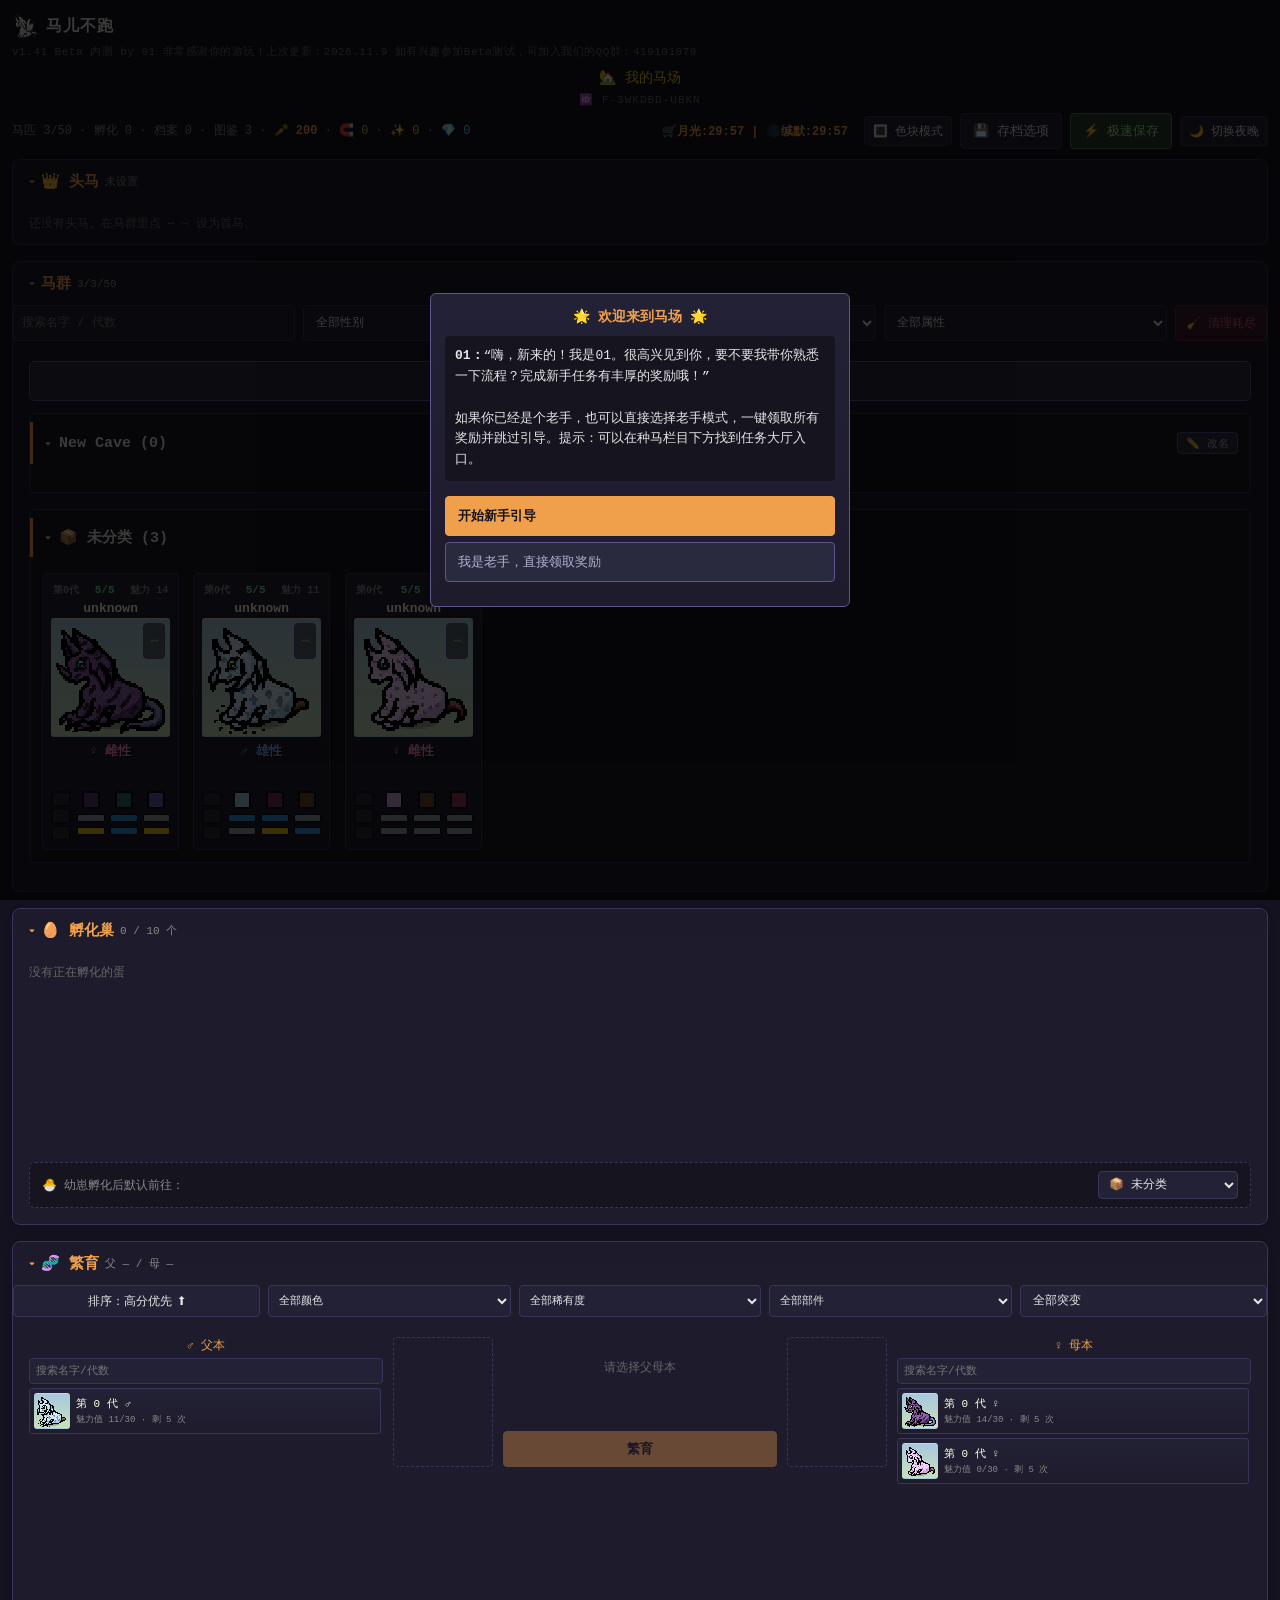
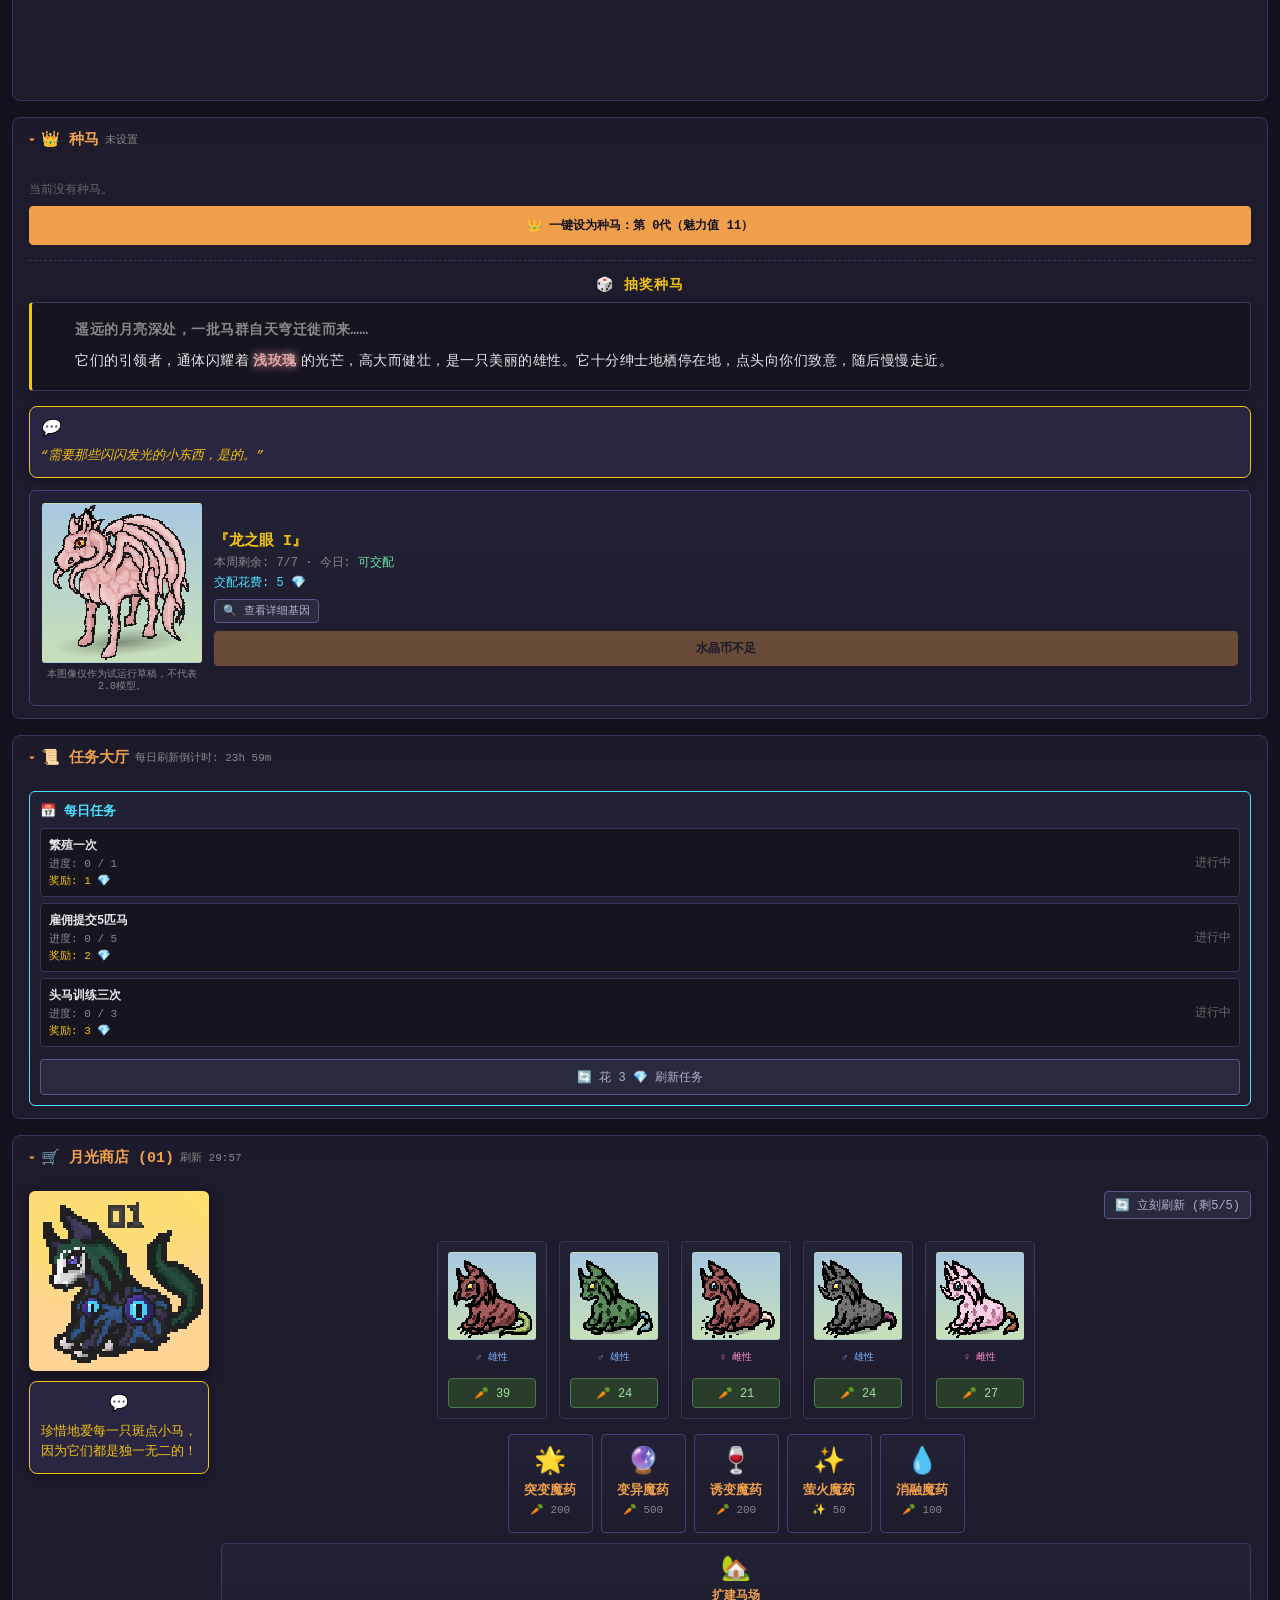
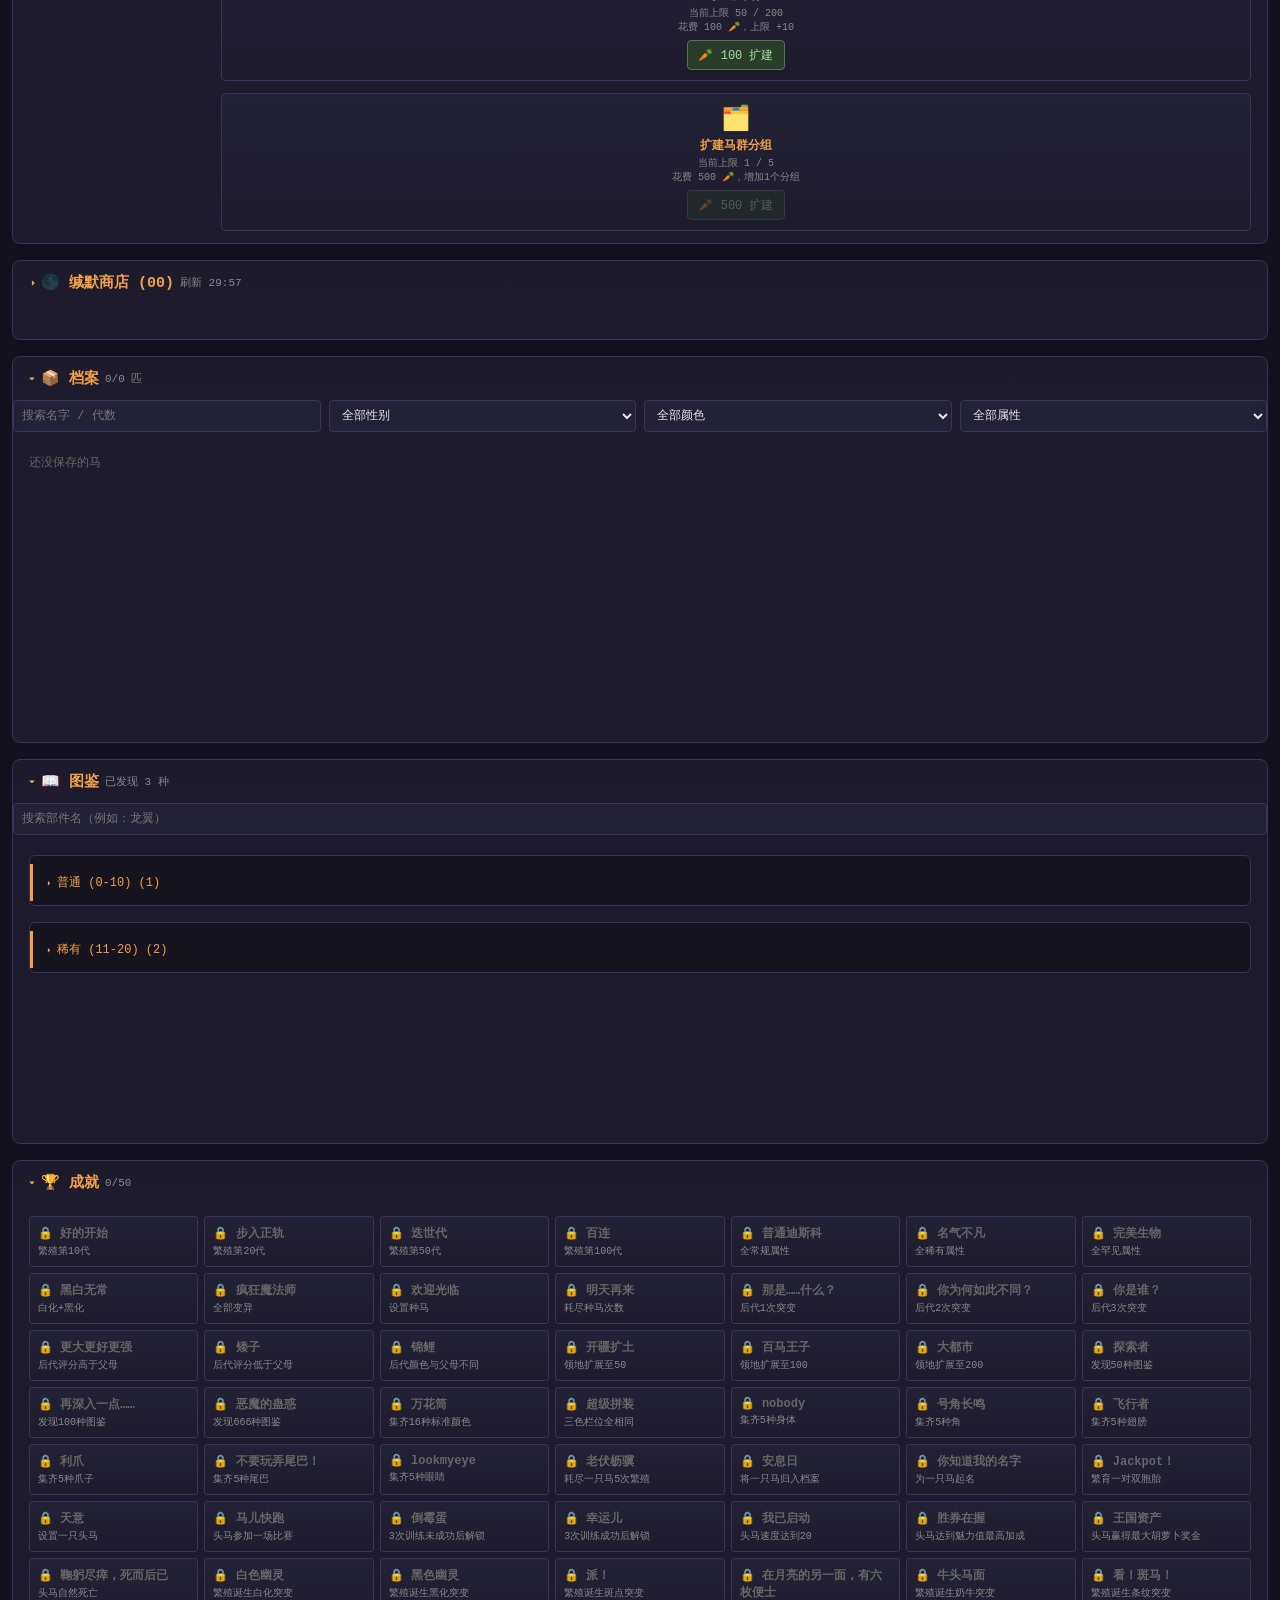
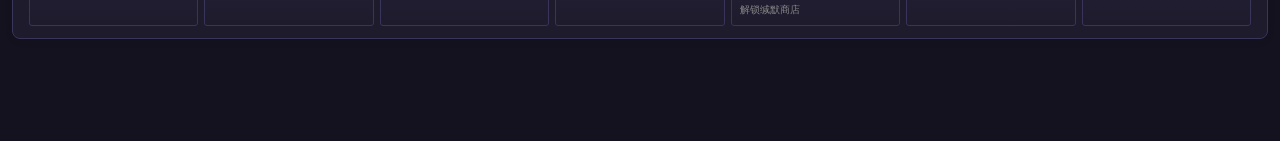
<file: index.html>
<!DOCTYPE html>
<html lang="zh-CN">
<script>
  (function () {
    var t = localStorage.getItem('wd_theme_mode') || 'dark';
    document.documentElement.dataset.theme = t;
    if (t === 'light') document.documentElement.classList.add('light-mode-html');
  })();
</script>
<style>
  html[data-theme="light"],
  html[data-theme="light"] body { background-color: #a38f73 !important; }
  html[data-theme="dark"],
  html[data-theme="dark"] body { background-color: #14121f !important; }
</style>
<head>
<meta charset="UTF-8">
<meta name="viewport" content="width=device-width,initial-scale=1,maximum-scale=1,user-scalable=no,viewport-fit=cover">
<meta name="apple-mobile-web-app-capable" content="yes">
<meta name="theme-color" content="#14121f">
<title>马儿不跑</title>
<link rel="icon" type="image/png" href="images/horse.png">
<link rel="stylesheet" href="style.css">
</head>
<body>

<div id="err"></div>

<h1><img src="images/horse.png" class="logo-icon" alt="" width="28" height="28">马儿不跑</h1>

<div class="meta">v1.41 Beta 内测 by 01 非常感谢你的游玩！上次更新：2026.11.9 如有兴趣参加Beta测试，可加入我们的QQ群：419101070</div>
<div id="farmNameBox" style="text-align: center; font-size: 14px; color: var(--farm-name-fg); margin-top: 5px; margin-bottom: 5px; cursor: pointer; max-width: 80%; margin-left: auto; margin-right: auto; overflow: hidden; white-space: nowrap; text-overflow: ellipsis;" onclick="editFarmName()" title="点击修改马场名字">🏡 我的马场</div>
<div id="farmIdBox" style="text-align: center; font-size: 11px; color: var(--page-muted); margin-top: 2px; margin-bottom: 5px; letter-spacing: 1px;"></div>
<div class="tb">
  <span id="stat"></span>
  <span id="globalClock" style="font-size:12px; color:var(--clock-fg); font-weight:bold; margin-right:8px;"></span>
  <button id="toggleModeBtn" onclick="toggleDisplayMode()" style="font-size:12px; padding:4px 8px; min-height:30px;">🔳 色块模式</button>
 <button id="svBtn">💾 存档选项</button>
 <button id="quickSvBtn" style="background:#2a3d2a; border-color:#4a7a4a; color:#a0e0a0;">⚡ 极速保存</button>
<button id="themeBtn" onclick="toggleTheme()" style="font-size:12px; padding:4px 8px; min-height:30px;">🌙 切换夜晚</button>
</div>

<details open>
  <summary>👑 头马 <span id="headSub" class="sb"></span></summary>
  <div id="headBox"></div>
</details>

<details open>
  <summary>马群 <span id="cCount" class="sb"></span></summary>
 <div class="filter">
  <input id="sName" placeholder="搜索名字 / 代数">
  <select id="sSex">
    <option value="">全部性别</option>
    <option value="m">♂ 雄性</option>
    <option value="f">♀ 雌性</option>
    <option value="h">⚥ 雌雄同体</option>
    <option value="exhausted">🚫 次数用尽</option>
  </select>
  <select id="sColor">
    <option value="">全部颜色</option>
  </select>
  <select id="sMut">
    <option value="">全部属性</option>
    <option value="any">带有突变</option>
    <option value="albino">白化</option>
    <option value="melanor">黑化</option>
    <option value="cow">奶牛</option>
  <option value="zebra">条纹</option>
    <option value="pie">斑点</option>
    <option value="firefly">萤火虫</option>
    <option value="sterile">不育</option>
    <option value="doubleWomb">双子宫</option>
  </select>
  <button class="danger" onclick="cleanExhaustedHorses()" style="padding: 6px 10px; font-size: 12px; white-space: nowrap; margin-left: auto;">🧹 清理耗尽</button>
</div>
  <div id="list"></div>
</details>

<details open>
  <summary>🥚 孵化巢 <span id="hatchCount" class="sb"></span></summary>
  <div id="hatch" class="gd"></div>
  <div id="hatchSettings" style="margin-top: 10px; padding: 0 16px 16px 16px;"></div>
</details>

<details open>
  <summary>🧬 繁育 <span id="breedInfo" class="sb"></span></summary>
  <div class="breed-toolbar">
    <button id="breedSortBtn">排序：默认</button>
    <select id="breedFilterCol" class="breed-search" style="flex:1; min-height:32px; margin-bottom:0;">
      <option value="">全部颜色</option>
    </select>
    <select id="breedFilterRarity" class="breed-search" style="flex:1; min-height:32px; margin-bottom:0;">
      <option value="">全部稀有度</option>
    </select>
  </div>
  <div class="breed-wrap">
    <!-- PC 左侧父本列表 -->
    <div class="breed-col pc-only">
      <div class="breed-head">♂ 父本</div>
      <input id="breedMSearch" placeholder="搜索名字/代数" class="breed-search">
      <div id="breedM" class="breed-list"></div>
    </div>

    <!-- 手机端顶部：双大头像 -->
    <div class="mobile-only" style="width:100%; justify-content:space-around; margin-bottom:10px;">
      <div id="breedMAvatarMobile"></div>
      <div id="breedFAvatarMobile"></div>
    </div>

    <!-- PC 左侧父本大头像 -->
    <div class="breed-avatar-col pc-only" id="breedMAvatar"></div>
    
    <!-- 中间结果与操作区 -->
    <div class="breed-center-col">
      <div class="mobile-only" style="width:100%; flex-direction:column; gap:8px; margin-bottom:10px;">
         <select id="breedMSelect" class="breed-search" style="margin-bottom:0;"></select>
         <select id="breedFSelect" class="breed-search" style="margin-bottom:0;"></select>
      </div>
      <div id="breedMidInfo" class="sb" style="text-align:center; margin-bottom:10px;"></div>
      <button id="breedGoBtn" class="primary" disabled>繁育</button>
    </div>

    <!-- PC 右侧母本大头像 -->
    <div class="breed-avatar-col pc-only" id="breedFAvatar"></div>

    <!-- PC 右侧母本列表 -->
    <div class="breed-col pc-only">
      <div class="breed-head">♀ 母本</div>
      <input id="breedFSearch" placeholder="搜索名字/代数" class="breed-search">
      <div id="breedF" class="breed-list"></div>
    </div>
  </div>
</details>

<details open>
  <summary>👑 种马 <span id="studSub" class="sb"></span></summary>
  <div id="studBox"></div>
</details>

<details open id="task-hall-details">
  <summary>📜 任务大厅 <span id="taskHallSub" class="sb"></span></summary>
  <div id="taskHallBox"></div>
</details>

<details open id="store01-details">
  <summary>🛒 月光商店 (01) <span id="storeTimer" class="sb"></span></summary>
  <div class="store-layout">
    <div class="shopkeeper" id="shop01">
     <img src="images/01.png" alt="01" class="k01-img" width="180" height="180" style="aspect-ratio: 1/1; object-fit: contain;">
      <div class="k01-dialogue" id="k01Text">...</div>
    </div>
    <div class="store-main">
      <div id="storeGrid" class="gd3"></div>
      <div id="potionGrid" class="gd2"></div>
      <div id="capBox" style="margin-top:10px"></div>
    </div>
  </div>
</details>

<details id="store00-details" style="margin-top:10px;">
  <summary>🌑 缄默商店 (00) <span id="store00Timer" class="sb"></span> <span id="store00Sub" class="sb"></span></summary>
  <div class="store-layout">
    <div class="shopkeeper" id="shop00">
     <img src="images/00.png" alt="00" class="k01-img" width="180" height="180" style="aspect-ratio: 1/1; object-fit: contain; transform: scaleX(-1);">
      <div class="k01-dialogue" id="k00Text" style="border-color:var(--dialogue-bd);color:var(--dialogue-fg);">...</div>
    </div>
    <div class="store-main">
      <div id="store00Grid" class="gd3"></div>
      <div id="potion00Grid" class="gd2"></div>
      <div id="cap00Box" style="margin-top:10px"></div>
    </div>
  </div>
</details>

<details open>
  <summary>📦 档案 <span id="arcCount" class="sb"></span></summary>
 <div class="filter" style="margin-bottom:10px;">
<input id="arcName" placeholder="搜索名字 / 代数" oninput="clearTimeout(window._arcTimer); window._arcTimer = setTimeout(mkArc, 300)">
<select id="arcSex" onchange="setTimeout(mkArc, 60)">
    <option value="">全部性别</option>
    <option value="m">♂ 雄性</option>
    <option value="f">♀ 雌性</option>
    <option value="h">⚥ 雌雄同体</option>
  </select>
  <select id="arcColor" onchange="setTimeout(mkArc, 60)">
    <option value="">全部颜色</option>
  </select>
  <select id="arcMut" onchange="setTimeout(mkArc, 60)">
    <option value="">全部属性</option>
    <option value="any">带有突变</option>
    <option value="albino">白化</option>
    <option value="melanor">黑化</option>
    <option value="cow">奶牛</option>
  <option value="zebra">条纹</option>
    <option value="pie">斑点</option>
    <option value="firefly">萤火虫</option>
    <option value="sterile">不育</option>
    <option value="doubleWomb">双子宫</option>
  </select>
</div>
  <div id="arc"></div>
</details>

<details open>
  <summary>📖 图鉴 <span id="dexCount" class="sb"></span></summary>
  <input id="dexSearch" class="dex-search" placeholder="搜索部件名（例如：龙翼）">
  <div id="dex"></div>
</details>

<details open>
  <summary>🏆 成就 <span id="achCount" class="sb"></span></summary>
  <div id="ach"></div>
</details>

<div id="modal" class="md" style="display:none">
  <div id="modalC" class="mdc"></div>
</div>

<script src="script.js"></script>
</body>
</html>
</file>
<file: style.css>
/* ==========================================
   🐎 马儿不跑 v1.20 — 主题架构 CSS
   结构：
     1. Reset / Base
     2. 主题变量（dark / light）
     3. 组件样式（只认变量）
     4. 布局锁定 + 响应式
   ========================================== */

/* ---------- 1. Reset / Base ---------- */
* {
  box-sizing: border-box;
  -webkit-tap-highlight-color: transparent;
}
html, body {
  touch-action: manipulation;
}
html {
  overflow-y: scroll !important;
}
body {
  margin: 0;
  padding: 12px 12px 90px;
  font-family: ui-monospace, Menlo, Consolas, monospace;
  font-size: 14px;
  -webkit-text-size-adjust: 100%;
}

/* ---------- 2. 主题变量 ---------- */

/* 🌙 暗夜 */
html[data-theme="dark"] {
  --page-bg: #14121f;
  --page-bg-image:
    radial-gradient(1.5px 1.5px at 20px 30px, #ffffff, transparent),
    radial-gradient(1px 1px at 50px 70px, #ffffff, transparent),
    radial-gradient(2px 2px at 90px 40px, rgba(255,255,255,0.8), transparent),
    radial-gradient(1px 1px at 150px 120px, #ffffff, transparent),
    radial-gradient(2px 2px at 200px 60px, #ffffff, transparent),
    radial-gradient(1.5px 1.5px at 250px 180px, rgba(255,255,255,0.5), transparent);
  --page-bg-size: 300px 300px;
  --page-fg: #e6e6e6;
  --page-dim: #888;
  --page-muted: #666;

  --accent: #f0a04b;
  --accent-fg: #14121f;
  --gold: #f1c40f;
  --carrot: #f0a04b;
  --name: #ffd;

  --card-bg: linear-gradient(180deg, #232135 0%, #1d1b2c 100%);
  --card-bd: #38345a;
  --card-hover-bd: #5b5590;
  --card-sel-bd: #f0a04b;

  --avatar-bg: #1d1b2c;
  --avatar-bd: #38345a;

  --btn-bg: #232135;
  --btn-bd: #38345a;
  --btn-fg: #e6e6e6;
  --btn-active: #2e2b47;

  --primary-bg: #f0a04b;
  --primary-bd: #f0a04b;
  --primary-fg: #14121f;

  --buy-bg: #2a3d2a;
  --buy-bd: #4a7a4a;
  --buy-fg: #a0e0a0;

  --danger-bg: #3a1c2a;
  --danger-bd: #5a2a3a;
  --danger-fg: #e05a7a;

  --test-bg: #2a2a3e;
  --test-bd: #5b5590;
  --test-fg: #b0b0d0;

  --input-bg: #232135;
  --input-bd: #38345a;
  --input-fg: #e6e6e6;

  --modal-bg: linear-gradient(180deg, #232135 0%, #1d1b2c 100%);
  --modal-bd: #5b5590;

  --bar-bg: #1d1b2c;
  --bar-top: #f0a04b;

  --toast-bg: #2a2540;
  --toast-bd: #f1c40f;
  --toast-fg: #f1c40f;
  --toast-shadow: 0 4px 12px rgba(0, 0, 0, .5);

  --head-bg: linear-gradient(180deg, #2a2540 0%, #1d1b2c 100%);
  --head-bd: #f1c40f;
  --head-fg: #f1c40f;

  --ach-bg: linear-gradient(180deg, #4a3a20 0%, #2a1d10 100%);
  --ach-bd: #f1c40f;
  --ach-fg: #f1c40f;
  --ach-glow: rgba(241, 196, 15, 0.2);

  --dialogue-bg: #2a2540;
  --dialogue-bd: #f1c40f;
  --dialogue-fg: #f1c40f;

  --sa-bg: #0f0d18;
  --sa-bd: #38345a;

  --sex-m: #7fb4ff;
  --sex-f: #ff8ac4;
  --sex-h: #f1c40f;

  --st-ready: #6ee7a7;
  --st-cool: #f0a04b;
  --st-used: #e05a7a;
  --st-hatch: #b0a0ff;

  --r1: #6ee7a7;
  --r2: #7fb4ff;
  --r3: #f1c40f;

  --mut: #ff8ac4;
  --mut-glow: rgba(255, 138, 196, 0.4);
  --sterile: #e05a7a;

  --tag-bd: #2e2b47;
  --tag-fg: #b0b0b0;
  --tag-common-bd: #4a4a5e;
  --tag-common-fg: #a0a0a8;
  --tag-rare-bd: #4a7ac0;
  --tag-rare-fg: #7fb4ff;
  --tag-epic-bd: #c09a3a;
  --tag-epic-fg: #f1c40f;
  --tag-albino-bd: #e0e0e0;
  --tag-albino-fg: #fff;
  --tag-albino-bg: #333;
  --tag-melanor-bd: #666;
  --tag-melanor-fg: #aaa;
  --tag-melanor-bg: #000;
  --tag-var-bd: #c05a9a;
  --tag-var-fg: #ff8ac4;

  --part-c: #95a5a6;
  --part-r: #3498db;
  --part-e: #f1c40f;
  --mut-box-bd: #0a0812;
  --mut-box-bg: #333;
  --mut-box-empty: #444;
  --color-box-bd: #0a0812;

  --potion-fg: #c0a0ff;
  --potion-bd: #4a3a7a;

  --err-bg: #4a1010;
  --err-fg: #ff9a9a;
}

/* ☀️ 沙色白昼 */
html[data-theme="light"] {
  --page-bg: #a38f73;
  --page-bg-image: none;
  --page-bg-size: auto;
  --page-fg: #2b1405;
  --page-dim: #664229;
  --page-muted: #6b5640;

  --accent: #8c502b;
  --accent-fg: #fff5e6;
  --gold: #4a2e1b;
  --carrot: #8c502b;
  --name: #2b1405;

  --card-bg: linear-gradient(180deg, #dfcbb3 0%, #c4ab8e 100%);
  --card-bd: #664229;
  --card-hover-bd: #8a5f3a;
  --card-sel-bd: #4a2e1b;

  --avatar-bg: #d4bfa5;
  --avatar-bd: #664229;

  --btn-bg: #c4ab8e;
  --btn-bd: #664229;
  --btn-fg: #2b1405;
  --btn-active: #b39d80;

  --primary-bg: #8c6f52;
  --primary-bd: #4a2e1b;
  --primary-fg: #fff5e6;

  --buy-bg: #8c6f52;
  --buy-bd: #4a2e1b;
  --buy-fg: #f0e8d0;

  --danger-bg: #b35959;
  --danger-bd: #7a3232;
  --danger-fg: #fff;

  --test-bg: #b8a48c;
  --test-bd: #664229;
  --test-fg: #2b1405;

  --input-bg: #e0cbb3;
  --input-bd: #664229;
  --input-fg: #2b1405;

  --modal-bg: linear-gradient(180deg, #dfcbb3 0%, #c4ab8e 100%);
  --modal-bd: #664229;

  --bar-bg: #c4ab8e;
  --bar-top: #8c502b;

  --toast-bg: #dfcbb3;
  --toast-bd: #664229;
  --toast-fg: #2b1405;
  --toast-shadow: 0 4px 12px rgba(43, 20, 5, 0.3);

  --head-bg: linear-gradient(180deg, #dfcbb3 0%, #c4ab8e 100%);
  --head-bd: #664229;
  --head-fg: #4a2e1b;

  --ach-bg: linear-gradient(180deg, #e8c2a6 0%, #d4af37 100%);
  --ach-bd: #b8860b;
  --ach-fg: #4a2e1b;
  --ach-glow: rgba(212, 175, 55, 0.4);

  --dialogue-bg: #dfcbb3;
  --dialogue-bd: #664229;
  --dialogue-fg: #2b1405;

  --sa-bg: #e0cbb3;
  --sa-bd: #664229;

  --sex-m: #4a6fa5;
  --sex-f: #a54a72;
  --sex-h: #8a7020;

  --st-ready: #2d6e4a;
  --st-cool: #8c502b;
  --st-used: #a04060;
  --st-hatch: #6050a0;

  --r1: #2d6e4a;
  --r2: #4a6fa5;
  --r3: #8a7020;

  --mut: #8f3b57;
  --mut-glow: rgba(143, 59, 87, 0.4);
  --sterile: #b35959;

  --tag-bd: #664229;
  --tag-fg: #664229;
  --tag-common-bd: #8a7057;
  --tag-common-fg: #5c4a30;
  --tag-rare-bd: #4a6fa5;
  --tag-rare-fg: #3a5f95;
  --tag-epic-bd: #8a7020;
  --tag-epic-fg: #6a5510;
  --tag-albino-bd: #999;
  --tag-albino-fg: #333;
  --tag-albino-bg: #f0f0f0;
  --tag-melanor-bd: #444;
  --tag-melanor-fg: #ccc;
  --tag-melanor-bg: #222;
  --tag-var-bd: #8f3b57;
  --tag-var-fg: #8f3b57;

  --part-c: #7a8a8b;
  --part-r: #2a7ab0;
  --part-e: #c0a000;
  --mut-box-bd: #0a0812;
  --mut-box-bg: #333;
  --mut-box-empty: #999;
  --color-box-bd: #0a0812;

  --potion-fg: #5a3a9a;
  --potion-bd: #664229;

  --err-bg: #7a2020;
  --err-fg: #ffe0e0;
}

/* ---------- 通用（不跟主题） ---------- */
:root {
  --horse-bg: linear-gradient(180deg, #a8c8e0 0%, #c8e0b8 100%);
  --overlay-bg: rgba(0, 0, 0, .75);
}

/* ---------- 3. 组件样式 ---------- */
body {
  background-color: var(--page-bg);
  color: var(--page-fg);
  position: relative;
}

body::before {
  content: '';
  position: fixed;
  top: 0; left: 0; right: 0; bottom: 0;
  background-image: var(--page-bg-image);
  background-size: var(--page-bg-size);
  z-index: -1;
  pointer-events: none;
}
html[data-theme="light"] body::before {
  display: none;
}

/* 🌟 商店翅膀高亮 */
.sc-wing-highlight {
  box-shadow: 0 0 0 2px var(--gold), 0 0 12px var(--toast-shadow) !important;
  border-color: var(--gold) !important;
}

#err {
  position: fixed; /* 👈 改成悬浮 */
  top: 10px;
  left: 50%;
  transform: translateX(-50%);
  z-index: 9999;
  display: none;
  background: var(--err-bg);
  color: var(--err-fg);
  padding: 8px 16px;
  font-size: 11px;
  border-radius: 6px;
  box-shadow: 0 4px 12px rgba(0,0,0,0.5);
  word-break: break-all;
  max-width: 90vw;
}

h1 {
  font-size: 16px;
  margin: 0 0 10px;
  letter-spacing: 1px;
  display: flex;
  align-items: center;
  gap: 6px;
}
.logo-icon {
  width: 28px;
  height: 28px;
  image-rendering: pixelated;
  image-rendering: crisp-edges;
}

details { margin-bottom: 12px; }
summary {
  cursor: pointer;
  font-size: 13px;
  color: var(--accent);
  padding: 6px 0;
  user-select: none;
  -webkit-user-select: none;
  list-style: none;
  display: flex;
  align-items: center;
  gap: 6px;
}
summary::-webkit-details-marker { display: none; }
summary::before {
  content: '▾';
  font-size: 11px;
  display: inline-block;
  transition: transform .15s;
}
details:not([open]) summary::before {
  transform: rotate(-90deg);
}
.sb {
  font-size: 11px;
  color: var(--page-dim);
  font-weight: normal;
  letter-spacing: 0;
}
.tb {
  display: flex;
  gap: 8px;
  align-items: center;
  flex-wrap: wrap;
  margin-bottom: 10px;
}
#stat {
  color: var(--page-dim);
  font-size: 12px;
  flex: 1 1 auto;
}

button {
  background: var(--btn-bg);
  color: var(--btn-fg);
  border: 1px solid var(--btn-bd);
  padding: 8px 12px;
  font-family: inherit;
  font-size: 13px;
  cursor: pointer;
  border-radius: 4px;
  min-height: 36px;
}
button:active:not(:disabled) {
  background: var(--btn-active);
}
button:disabled {
  opacity: .35;
  cursor: not-allowed;
}
.primary {
  background: var(--primary-bg);
  color: var(--primary-fg);
  border-color: var(--primary-bd);
  font-weight: bold;
}
.test {
  background: var(--test-bg);
  border-color: var(--test-bd);
  color: var(--test-fg);
}
.buy {
  background: var(--buy-bg);
  border-color: var(--buy-bd);
  color: var(--buy-fg);
  padding: 5px 10px;
  font-size: 12px;
  min-height: 30px;
}
.danger {
  background: var(--danger-bg);
  border-color: var(--danger-bd);
  color: var(--danger-fg);
}

.filter {
  display: flex;
  gap: 8px;
  margin-bottom: 8px;
  flex-wrap: wrap;
}
.filter input,
.filter select {
  background: var(--input-bg);
  color: var(--input-fg);
  border: 1px solid var(--input-bd);
  padding: 6px 8px;
  border-radius: 4px;
  font-family: inherit;
  font-size: 12px;
  flex: 1 1 120px;
  min-height: 32px;
}

.gd {
  display: grid;
  grid-template-columns: repeat(auto-fill, minmax(135px, 1fr));
  gap: 14px;
}
.gd3 {
  display: grid;
  grid-template-columns: repeat(auto-fill, minmax(120px, 1fr));
  gap: 8px;
  margin-bottom: 10px;
}
.gd2 {
  display: grid;
  grid-template-columns: 1fr 1fr;
  gap: 8px;
}

.card {
  background: var(--card-bg);
  border: 1px solid var(--card-bd);
  padding: 6px;
  cursor: pointer;
  position: relative;
  border-radius: 4px;
  user-select: none;
  -webkit-user-select: none;
}
.card.sel {
  border-color: var(--card-sel-bd);
  box-shadow: 0 0 0 1px var(--card-sel-bd);
}
.card.dis {
  opacity: .5;
  cursor: not-allowed;
}
.card.stud {
  border-color: var(--gold);
  box-shadow: 0 0 0 1px var(--gold);
}
.card.egg { cursor: default; }
.card.mut-highlight {
  border-color: var(--mut) !important;
  box-shadow: 0 0 8px var(--mut-glow);
}
.card.mut-highlight.sel {
  box-shadow: 0 0 0 1px var(--card-sel-bd), 0 0 8px var(--mut-glow);
}

/* 马匹预览框 */
.pxb {
  position: relative;
  width: 100%;
  aspect-ratio: 1 / 1; /* 👈 锁死正方形 */
  padding-top: 0;      /* 👈 删掉原来的 padding-top */
  background: var(--horse-bg);
  border: 1px solid transparent;
  border-radius: 3px;
  overflow: hidden;
}

.pxb canvas {
  position: absolute;
  top: 0;
  left: 0;
  width: 100%;
  height: 100%;
  image-rendering: pixelated;
  image-rendering: crisp-edges;
}

.card .nm {
  font-size: 11px;
  color: var(--name);
  text-align: center;
  margin-top: 4px;
  font-weight: bold;
  overflow: hidden;
  white-space: nowrap;
  text-overflow: ellipsis;
}
.card .gn {
  font-size: 10px;
  color: var(--page-dim);
  text-align: center;
  margin-top: 2px;
}
.card .sx {
  font-size: 10px;
  text-align: center;
  margin-top: 1px;
}
.m { color: var(--sex-m); }
.f { color: var(--sex-f); }
.h { color: var(--sex-h); }
.card .st {
  font-size: 10px;
  text-align: center;
  margin-top: 2px;
}
.st.ready { color: var(--st-ready); }
.st.cool  { color: var(--st-cool); }
.st.used  { color: var(--st-used); }
.st.hatch { color: var(--st-hatch); }
.card .rar {
  font-size: 9px;
  text-align: center;
  margin-top: 2px;
  color: var(--page-dim);
}
.rar.r1 { color: var(--r1); }
.rar.r2 { color: var(--r2); }
.rar.r3 { color: var(--r3); }
.card .tl {
  display: flex;
  flex-wrap: wrap;
  gap: 2px;
  margin-top: 4px;
  justify-content: center;
}
.tag {
  font-size: 9px;
  padding: 1px 3px;
  border-radius: 2px;
  border: 1px solid var(--tag-bd);
  color: var(--tag-fg);
}
.tag.common { border-color: var(--tag-common-bd); color: var(--tag-common-fg); }
.tag.rare   { border-color: var(--tag-rare-bd); color: var(--tag-rare-fg); }
.tag.epic   { border-color: var(--tag-epic-bd); color: var(--tag-epic-fg); }
.tag.albino { border-color: var(--tag-albino-bd); color: var(--tag-albino-fg); background: var(--tag-albino-bg); }
.tag.melanor { border-color: var(--tag-melanor-bd); color: var(--tag-melanor-fg); background: var(--tag-melanor-bg); }
.tag.variation { border-color: var(--tag-var-bd); color: var(--tag-var-fg); }
.card .mb {
  position: absolute;
  top: 3px;
  right: 3px;
  width: 22px;
  height: 22px;
  padding: 0;
  background: var(--test-bg);
  border: 1px solid var(--test-bd);
  color: var(--test-fg);
  font-size: 13px;
  line-height: 1;
  cursor: pointer;
  border-radius: 3px;
  min-height: 0;
  z-index: 2;
}

/* 图鉴格子 */
.dxl {
  display: grid;
  grid-template-columns: repeat(auto-fill, minmax(84px, 1fr));
  gap: 5px;
}
.dxi {
  background: var(--card-bg);
  border: 1px solid var(--card-bd);
  border-radius: 3px;
  padding: 4px;
  display: flex;
  flex-direction: column;
  align-items: center;
}
.dxi .dn {
  font-size: 8px;
  color: var(--page-dim);
  margin-top: 3px;
  text-align: center;
  width: 100%;
  line-height: 1.4;
  word-break: break-all;
}

/* 商店卡片 */
.sc {
  background: var(--card-bg);
  border: 1px solid var(--card-bd);
  padding: 6px;
  border-radius: 4px;
  display: flex;
  flex-direction: column;
  align-items: center;
  position: relative;
}
.sc .ssx {
  font-size: 10px;
  margin: 4px 0 2px;
  text-align: center;
}
.sc.sold { opacity: .35; }
.sc.sold .buy { display: none; }

/* 药剂卡 */
.pc {
  background: var(--card-bg);
  border: 1px solid var(--potion-bd);
  border-radius: 4px;
  padding: 8px;
  display: flex;
  flex-direction: column;
  align-items: center;
  text-align: center;
}
.pc .ic { font-size: 24px; }
.pc .pn {
  font-size: 12px;
  color: var(--potion-fg);
  font-weight: bold;
  margin-top: 4px;
}
.pc .pd {
  font-size: 10px;
  color: var(--page-dim);
  margin: 2px 0 6px;
}
.pc .pct {
  font-size: 10px;
  color: var(--r1);
  margin-top: 4px;
}

.em {
  color: var(--page-muted);
  font-size: 12px;
}
.cr {
  color: var(--carrot);
  font-weight: bold;
}

/* 底部操作栏 */
.bb {
  position: fixed;
  left: 0;
  right: 0;
  bottom: 0;
  background: var(--bar-bg);
  border-top: 1px solid var(--bar-top);
  padding: 8px 12px;
  padding-bottom: calc(8px + env(safe-area-inset-bottom));
  display: flex;
  gap: 8px;
  align-items: center;
  z-index: 100;
  box-shadow: 0 -4px 12px rgba(0, 0, 0, .4);
}
.bb #bbInfo {
  flex: 1 1 auto;
  font-size: 11px;
  color: var(--page-dim);
  overflow: hidden;
  white-space: nowrap;
  text-overflow: ellipsis;
}

/* 模态框 */
.md {
  position: fixed;
  inset: 0;
  background: var(--overlay-bg);
  display: flex;
  align-items: center;
  justify-content: center;
  padding: 16px;
  z-index: 200;
}
.mdc {
  background: var(--modal-bg);
  border: 1px solid var(--modal-bd);
  border-radius: 6px;
  padding: 14px;
  max-width: 420px;
  width: 100%;
  max-height: 80vh;
  overflow-y: auto;
  color: var(--page-fg);
}
.mdt {
  font-size: 14px;
  color: var(--accent);
  font-weight: bold;
  margin-bottom: 10px;
}
.ma {
  display: flex;
  flex-direction: column;
  gap: 6px;
  margin-bottom: 10px;
}
.ma button {
  width: 100%;
  text-align: left;
  padding: 10px 12px;
  font-size: 13px;
}
.mc {
  width: 100%;
  padding: 10px;
  background: var(--test-bg);
  color: var(--test-fg);
  border: 1px solid var(--test-bd);
}
.hint {
  font-size: 11px;
  color: var(--page-dim);
  margin: 4px 0;
}
.sa {
  width: 100%;
  height: 120px;
  background: var(--sa-bg);
  color: var(--page-fg);
  border: 1px solid var(--sa-bd);
  border-radius: 3px;
  padding: 6px;
  font-family: inherit;
  font-size: 11px;
  resize: none;
}
.mbs {
  display: flex;
  gap: 8px;
  margin-top: 8px;
}
.mbs button { flex: 1; }

/* 种马面板 */
.si {
  background: var(--card-bg);
  border: 1px solid var(--potion-bd);
  border-radius: 4px;
  padding: 10px;
  display: flex;
  gap: 10px;
  align-items: center;
  flex-wrap: wrap;
}
.si .pxb {
  width: 80px;
  height: 80px;
  padding-top: 0;
  flex-shrink: 0;
}
.si .sd {
  font-size: 12px;
  line-height: 1.6;
  flex: 1 1 140px;
}
.si .sd b { color: var(--gold); }

/* 成就 */
.achl {
  display: grid;
  grid-template-columns: repeat(auto-fill, minmax(150px, 1fr));
  gap: 6px;
}
.achi {
  background: var(--card-bg);
  border: 1px solid var(--card-bd);
  border-radius: 3px;
  padding: 8px;
  font-size: 11px;
}
.achi.on {
  border-color: var(--ach-bd);
  background: var(--ach-bg);
  box-shadow: 0 0 10px var(--ach-glow);
}
.achi .an {
  font-size: 12px;
  font-weight: bold;
  color: var(--ach-fg);
}
.achi.off .an { color: var(--page-muted); }
.achi .ad {
  font-size: 10px;
  color: var(--page-dim);
  margin-top: 2px;
}

/* 图鉴分组 */
.dex-group {
  margin-bottom: 12px;
}
.dex-group-title {
  font-size: 12px;
  color: var(--accent);
  margin: 8px 0 4px;
  padding-left: 4px;
  border-left: 3px solid var(--accent);
}

/* Toast */
.toast {
  position: fixed;
  top: 20px;
  left: 50%;
  transform: translateX(-50%) translateY(-20px);
  background: var(--toast-bg);
  border: 1px solid var(--toast-bd);
  color: var(--toast-fg);
  padding: 10px 16px;
  border-radius: 6px;
  font-size: 13px;
  font-weight: bold;
  z-index: 300;
  opacity: 0;
  transition: opacity .3s, transform .3s;
  box-shadow: var(--toast-shadow);
  pointer-events: none;
  white-space: nowrap;
  max-width: 90vw;
  overflow: hidden;
  text-overflow: ellipsis;
}
.toast.show {
  opacity: 1;
  transform: translateX(-50%) translateY(0);
}

/* 繁育面板 */
.breed-wrap {
  display: flex;
  gap: 10px;
  align-items: flex-start;
  flex-wrap: wrap;
}
.breed-col {
  flex: 1 1 200px;
  min-width: 0;
}
.breed-head {
  font-size: 12px;
  color: var(--accent);
  text-align: center;
  margin-bottom: 4px;
}
.breed-search {
  width: 100%;
  background: var(--input-bg);
  color: var(--input-fg);
  border: 1px solid var(--input-bd);
  padding: 4px 6px;
  border-radius: 4px;
  font-family: inherit;
  font-size: 11px;
  margin-bottom: 4px;
  min-height: 26px;
  box-sizing: border-box;
}
.breed-list {
  max-height: 320px;
  overflow-y: auto;
  display: flex;
  flex-direction: column;
  gap: 4px;
  padding-right: 2px;
}
.breed-item {
  display: flex;
  gap: 6px;
  align-items: center;
  background: var(--card-bg);
  border: 1px solid var(--card-bd);
  border-radius: 3px;
  padding: 4px;
  cursor: pointer;
  font-size: 11px;
  user-select: none;
  -webkit-user-select: none;
}
.breed-item.sel {
  border-color: var(--card-sel-bd);
  background: var(--btn-active);
}
.breed-item .bi-px {
  width: 36px;
  height: 36px;
  flex-shrink: 0;
  position: relative;
}
.breed-item .bi-px .pxb {
  position: absolute;
  top: 0;
  left: 0;
  width: 36px;
  height: 36px;
  padding-top: 0;
}
.breed-item .bi-info {
  flex: 1;
  min-width: 0;
  overflow: hidden;
}
.breed-item .bi-name {
  font-size: 11px;
  color: var(--name);
  white-space: nowrap;
  overflow: hidden;
  text-overflow: ellipsis;
  margin-bottom: 2px;
}
.breed-item .bi-meta {
  font-size: 9px;
  color: var(--page-dim);
  white-space: nowrap;
  overflow: hidden;
  text-overflow: ellipsis;
}
.breed-actions {
  display: flex;
  gap: 8px;
  margin-top: 8px;
}
.breed-actions button { flex: 1; }
.breed-toolbar {
  display: flex;
  gap: 8px;
  margin-bottom: 8px;
}
.breed-toolbar button {
  flex: 1;
  font-size: 12px;
  min-height: 32px;
  padding: 4px 8px;
}
.breed-toolbar select { padding: 4px 6px; }

.breed-avatar-col {
  flex: 0 0 100px;
  display: flex;
  flex-direction: column;
  align-items: center;
  justify-content: center;
  min-height: 120px;
  height: 130px;
  background: var(--avatar-bg);
  border: 1px dashed var(--avatar-bd);
  border-radius: 4px;
  padding: 8px;
  box-sizing: border-box;
  overflow: hidden;
}
.breed-center-col {
  flex: 1 1 120px;
  display: flex;
  flex-direction: column;
  align-items: center;
  justify-content: space-between;
  height: 130px;
  box-sizing: border-box;
}
#breedMidInfo {
  min-height: 50px;
  height: auto;
  width: 100%;
  display: flex;
  flex-direction: column;
  align-items: center;
  justify-content: center;
  text-align: center;
  margin-bottom: 8px; /* 给下面按钮留点空隙 */
}
#breedGoBtn {
  width: 100%;
  min-height: 36px;
}

.meta {
  font-size: 11px;
  color: var(--page-muted);
  margin: -6px 0 10px;
  letter-spacing: 0.5px;
}

/* 头马 */
.head-card {
  display: flex;
  gap: 10px;
  align-items: center;
  background: var(--head-bg);
  border: 2px solid var(--head-bd);
  border-radius: 6px;
  padding: 8px;
}
.head-card .pxb {
  width: 96px;
  height: 96px;
  padding-top: 0;
  flex-shrink: 0;
}
.head-info {
  flex: 1;
  min-width: 0;
  font-size: 12px;
  line-height: 1.7;
}
.head-info .hn {
  font-size: 14px;
  color: var(--head-fg);
  font-weight: bold;
}
.head-info .hrow { color: var(--page-fg); }
.head-actions {
  display: flex;
  gap: 8px;
  margin-top: 8px;
}
.head-actions button { flex: 1; }

/* 商店布局 */
.store-layout {
  display: flex;
  gap: 12px;
  flex-wrap: wrap;
}
.shopkeeper {
  flex: 0 0 180px;
  display: flex;
  flex-direction: column;
  align-items: center;
  gap: 10px;
}
.k01-img {
  width: 100%;
  max-width: 180px;
  height: auto;
  image-rendering: pixelated;
  border-radius: 6px;
  box-shadow: 0 4px 12px rgba(0,0,0,0.5);
}
.k01-dialogue {
  background: var(--dialogue-bg);
  border: 1px solid var(--dialogue-bd);
  color: var(--dialogue-fg);
  font-size: 13px;
  padding: 10px;
  border-radius: 8px;
  text-align: center;
  line-height: 1.6;
  word-break: break-all;
  position: relative;
  box-shadow: 0 2px 8px rgba(0,0,0,0.3);
}
.k01-dialogue::before {
  content: '💬';
  display: block;
  font-size: 16px;
  margin-bottom: 4px;
}
.store-main {
  flex: 1 1 300px;
  min-width: 0;
}

/* card-new 新卡片 */
.card-new {
  position: relative;
  padding: 8px;
  gap: 6px;
  border: 1px solid var(--card-bd);
  background: var(--card-bg);
  border-radius: 4px;
}
.card-new:hover { border-color: var(--card-hover-bd); }
.card-new.sel {
  border-color: var(--card-sel-bd);
  box-shadow: 0 0 0 1px var(--card-sel-bd);
}
.card-new.dis {
  opacity: 0.5;
  cursor: not-allowed;
}
.card-new.stud {
  border-color: var(--gold);
  box-shadow: 0 0 0 1px var(--gold);
}
.card-top {
  display: flex;
  justify-content: space-between;
  align-items: center;
  font-size: 11px;
  font-weight: bold;
  color: var(--page-dim);
  padding: 0 2px;
  height: 16px;
  margin-bottom: 2px;
}
.card-top .bc { color: var(--st-ready); }
.name-row {
  text-align: center;
  font-size: 13px;
  color: var(--name);
  font-weight: bold;
  height: 18px;
  line-height: 18px;
  overflow: hidden;
  white-space: nowrap;
  text-overflow: ellipsis;
  margin: 0;
}
.sex-row {
  display: flex;
  justify-content: center;
  align-items: center;
  height: 20px;
  margin: 4px 0 0 0;
}
.sex-icon {
  font-size: 13px;
  font-weight: bold;
  text-shadow: 1px 1px 0 #000;
}
.sex-icon.m { color: var(--sex-m); }
.sex-icon.f { color: var(--sex-f); }
.sex-icon.h { color: var(--sex-h); }
.status-row {
  display: flex;
  justify-content: center;
  gap: 6px;
  font-size: 14px;
  height: 18px;
  margin-top: 2px;
}
.card-new .mb {
  position: absolute;
  top: 4px;
  right: 4px;
  width: 22px;
  height: 22px;
  padding: 0;
  font-size: 14px;
  line-height: 20px;
  background: rgba(0,0,0,0.5);
  border: 1px solid var(--test-bd);
  color: var(--test-fg);
  border-radius: 4px;
  z-index: 10;
  cursor: pointer;
  margin: 0;
  box-sizing: border-box;
}
.card-bottom {
  display: grid;
  grid-template-columns: 20px 1fr;
  grid-template-rows: auto auto;
  gap: 6px;
  padding: 4px 0 0 0;
  margin-top: 6px;
}
.mut-col {
  grid-column: 1;
  grid-row: 1 / span 2;
  display: flex;
  flex-direction: column;
  justify-content: space-between;
}
.mut-box {
  width: 20px;
  height: 16px;
  border: 2px solid var(--mut-box-bd);
  border-radius: 3px;
  background: var(--mut-box-bg);
  box-sizing: border-box;
}
.mut-box.empty {
  background: var(--mut-box-empty);
  opacity: 0.4;
}
.right-grid {
  display: grid;
  grid-template-columns: repeat(3, 1fr);
  gap: 5px;
  flex: 1;
  align-items: center;
}
.color-box {
  width: 18px;
  height: 18px;
  border: 2px solid var(--color-box-bd);
  border-radius: 3px;
  box-sizing: border-box;
  justify-self: center;
}
.part-box {
  width: 100%;
  height: 8px;
  border: 1px solid var(--color-box-bd);
  border-radius: 2px;
  box-sizing: border-box;
}
.part-box.c { background: var(--part-c); }
.part-box.r { background: var(--part-r); }
.part-box.e { background: var(--part-e); }

/* PC / 手机端显示控制 */
.pc-only { display: block; }
.mobile-only { display: none !important; }

@media (max-width: 768px) {
  .pc-only { display: none !important; }
  .mobile-only { display: flex !important; }
  .breed-wrap { flex-direction: column; }

  @media (max-width: 768px) {
  .breed-center-col {
    height: auto !important; /* 手机端取消固定高度，让它自然撑开 */
    min-height: 160px;
  }
}

  .mdc {
    width: 92% !important;
    max-width: 92% !important;
    max-height: 85vh;
    overflow-x: hidden !important;
    padding: 10px !important;
  }
  .mdc div[style*="grid-template-columns"] {
    grid-template-columns: 1fr 1fr !important;
  }
  .breed-toolbar {
    flex-wrap: wrap !important;
    gap: 6px !important;
  }
  .breed-toolbar button,
  .breed-toolbar select {
    flex: 1 1 45% !important;
    width: 100%;
    font-size: 11px !important;
  }
  .mobile-only select {
    width: 100% !important;
    box-sizing: border-box;
  }
  .mobile-only > div {
    min-height: 125px !important;
    display: flex;
    flex-direction: column;
    justify-content: center;
    align-items: center;
  }
}

/* ==========================================
   🎨 主题变量补全 v2（卡片加深 + 部件色 + option）
   ========================================== */

html[data-theme="dark"] {
  --card-bg-solid: #1d1b2c;
  --card-bg-deep: #16141f;
  --inner-bg: #16141f;
  --inner-bd: #38345a;

  --clock-fg: #f0a04b;
  --farm-name-fg: #f1c40f;
  --hoof-fg: #d4a574;

  --option-bg: #232135;
  --option-fg: #e6e6e6;

  --sex-text-shadow: 1px 1px 0 #000;

  --rar-c: #a0a0a8;
  --rar-r: #7fb4ff;
  --rar-e: #f1c40f;

  --temp-breed-fg: #a0e0a0;
  --induce-herm-fg: #ff8ac4;
  --redragon-fg: #e05a7a;
  --diamond-fg: #4ae3ff;
}

html[data-theme="light"] {
  --card-bg: linear-gradient(180deg, #d8c0a8 0%, #bfa080 100%);
  --card-bg-solid: #c9af89;
  --card-bg-deep: #bfa57f;
  --inner-bg: #c0a682;
  --inner-bd: #664229;

  --clock-fg: #5a2f10;
  --farm-name-fg: #4a2e1b;
  --hoof-fg: #6b3a1f;

  --option-bg: #e0cbb3;
  --option-fg: #2b1405;

  --sex-text-shadow: none;

  --rar-c: #4a3a20;
  --rar-r: #3a5a85;
  --rar-e: #6a5510;

  --temp-breed-fg: #1a5a35;
  --induce-herm-fg: #8a3a5a;
  --redragon-fg: #a03a3a;

  --page-dim: #4a2e1b;
  --page-muted: #5a3a1a;
  --sex-m: #3a5a85;
  --sex-f: #8a3a5a;
  --sex-h: #6a5510;
  --st-ready: #1a5a35;
  --st-used: #8a2040;
  --sterile: #a03a3a;
  --diamond-fg: #005f73;
}

/* 组件挂变量 */
.sex-icon { text-shadow: var(--sex-text-shadow); }

option {
  background: var(--option-bg);
  color: var(--option-fg);
}

/* 兜底：所有 dark 内联色元素，日间被变量接管 */
.dex-search {
  background: var(--input-bg);
  color: var(--input-fg);
  border: 1px solid var(--input-bd);
  padding: 6px 8px;
  border-radius: 4px;
  font-family: inherit;
  font-size: 12px;
  width: 100%;
  margin-bottom: 8px;
  min-height: 32px;
  box-sizing: border-box;
}

/* ==========================================
   🛒 00 商店选马槽位按钮
   ========================================== */
.btn-select {
  width: 100% !important;
  min-height: 28px !important;
  padding: 0 !important;
  font-size: 11px !important;
  background: var(--test-bg) !important;
  border-color: var(--test-bd) !important;
  color: var(--test-fg) !important;
}

.btn-change {
  width: 100%;
  min-height: 22px;
  padding: 0;
  font-size: 10px;
  margin-top: 4px;
  background: transparent;
  border: 1px solid var(--test-bd);
  color: var(--page-dim);
}

.empty-slot-box {
  width: 100%;
  aspect-ratio: 1/1;
  border: 2px dashed var(--test-bd);
  border-radius: 4px;
  display: flex;
  align-items: center;
  justify-content: center;
  color: var(--page-muted);
  font-size: 24px;
  margin: 0;
}
/* ==========================================
   🚀 滚动性能优化 (修复 fixed 弹窗偏移版)
   ========================================== */
/* 1. 不要给 body 加 transform，否则会让弹窗/底栏脱离屏幕 */
body {
  -webkit-backface-visibility: hidden;
  backface-visibility: hidden;
}

/* 2. 繁育列表和马匹列表开启滚动惯性，减少重绘 */
.breed-list, .gd, .dxl {
  will-change: transform;
  -webkit-overflow-scrolling: touch;
}

/* 3. 停止不需要的事件捕获 */
.card-new, .dxi {
  pointer-events: auto;
  contain: layout style paint; /* 告诉浏览器这个元素内部变化不影响外部 */
}

/* ==========================================
   📦 全局模块化卡片样式 & 分组嵌套 (无分割线版)
   ========================================== */

/* 1. 所有外层大模块 */
body > details {
  margin-bottom: 16px;
  background: var(--card-bg-solid);
  border: 1px solid var(--card-bd);
  border-radius: 8px;
  padding: 0;
  box-shadow: 0 2px 10px rgba(0, 0, 0, 0.05);
  overflow: hidden;
}

/* 外层大模块的标题栏 */
body > details > summary {
  padding: 12px 16px;
  background: linear-gradient(180deg, rgba(0,0,0,0.03) 0%, transparent 100%);
  font-size: 15px;
  font-weight: bold;
  transition: background 0.2s;
}

body > details > summary:hover {
  background: linear-gradient(180deg, rgba(0,0,0,0.06) 0%, transparent 100%);
}

/* 外层大模块内部的内容区留白 */
body > details > div:not(.filter):not(.breed-toolbar) {
  padding: 12px 16px;
}

/* 2. 内层分组样式（马群里的洞穴） */
.dex-group {
  margin-bottom: 16px;
  background: var(--inner-bg);
  border: 1px solid var(--inner-bd);
  border-radius: 6px;
  overflow: hidden;
  box-shadow: 0 1px 4px rgba(0, 0, 0, 0.05);
}

/* 内层分组标题栏 */
.dex-group > summary {
  padding: 10px 12px;
  background: rgba(0,0,0,0.02);
}

/* 内层分组的卡片间距 */
.dex-group > .gd {
  padding: 12px;
}

/* ==========================================
   🎨 日间模式文字加深补丁 (增强对比度)
   ========================================== */
html[data-theme="light"] {
  /* 主标题、高亮文字（比原来的 #8c502b 更深） */
  --accent: #6b3a1f;
  --carrot: #6b3a1f;
  
  /* 次级文字、说明文字（比原来的 #664229 更深，接近深咖色） */
  --page-dim: #4a2e1b; 
  --page-muted: #4a3a2a;
  
  /* 金币/数值强调色 */
  --gold: #362010;
  
  /* 马匹名字 */
  --name: #2b1405;
  
  /* 时钟和农场名 */
  --clock-fg: #4a2e1b;
  --farm-name-fg: #362010;
  --hoof-fg: #4a2e1b;

  /* 繁育和商店里的绿/红等状态文字也加深一点，防止在白底上看不清 */
  --st-ready: #155a30;
  --st-used: #7a1530;
  --temp-breed-fg: #155a30;
  --redragon-fg: #8a1a1a;
  --sterile: #8a1a1a;
}

/* 防止加载前高度为0，加载后瞬间撑开导致 CLS */
body > details {
  min-height: 80px; 
}
#list, #hatch {
  min-height: 200px;
}

/* --- 🖥️ 平板端 (768px - 1024px) --- */
@media (max-width: 1024px) {
  .gd { gap: 10px !important; }
  .card-new { padding: 6px !important; }
}

@media (max-width: 768px) {
  /* 1. 核心：最小 90px，最大化利用手机屏幕宽度，一行自动排 3~4 个 */
  .gd {
    display: grid !important;
    grid-template-columns: repeat(auto-fill, minmax(90px, 1fr)) !important;
    gap: 6px !important; 
  }

  .card-new {
    padding: 4px !important;
    gap: 2px !important;
  }

  /* 2. 顶部栏：禁止换行，防止重叠 */
  .card-top {
    font-size: 8px !important;
    height: 12px !important;
    line-height: 12px !important;
    margin-bottom: 0 !important;
    padding: 0 !important;
    white-space: nowrap !important;
  }

  /* 3. 名字栏：强制居中 + 严格限制勾选框 */
  .name-row {
    font-size: 9px !important;
    height: 13px !important;
    line-height: 13px !important;
    margin: 1px 0 !important;
  }
  
  /* 强制限制勾选框大小，防止在小屏上撑破卡片 */
  .name-row input[type="checkbox"] {
    width: 12px !important;
    height: 12px !important;
    left: 0 !important;
  }

  /* 4. 性别行 */
  .sex-row {
    height: 14px !important;
    margin: 0 !important;
  }
  .sex-icon {
    font-size: 9px !important;
  }

  /* 5. 隐藏非必要的状态行（如药水生效图标） */
  .status-row { display: none !important; }

  /* 6. 底部色块网格极度压缩 */
  .card-bottom {
    padding-top: 1px !important;
    margin-top: 1px !important;
    gap: 2px !important;
    grid-template-columns: 10px 1fr !important; 
  }
  .mut-box { width: 10px !important; height: 8px !important; border-width: 1px !important; }
  .right-grid { gap: 1px !important; }
  .color-box { width: 9px !important; height: 9px !important; border-width: 1px !important; }
  .part-box { height: 4px !important; border-width: 1px !important; }

  /* 7. 右上角菜单按钮缩小 */
  .card-new .mb {
    top: 2px !important;
    right: 2px !important;
    width: 16px !important;
    height: 16px !important;
    line-height: 14px !important;
    font-size: 10px !important;
    border-radius: 3px !important;
  }
}

/* 极小屏 (如 iPhone SE) 的极限压缩 */
@media (max-width: 380px) {
  .gd {
    grid-template-columns: repeat(auto-fill, minmax(80px, 1fr)) !important;
    gap: 4px !important;
  }
  .card-top { font-size: 7px !important; }
  .name-row { font-size: 8px !important; }
}
/* ==========================================
   📱 手机端卡片头部终极瘦身（最高优先级）
   ========================================== */
@media (max-width: 768px) {
  /* 1. 暴力隐藏代数和魅力，连占位都不留 */
  .card-top .hide-mobile {
    display: none !important;
  }
  
  /* 2. 让剩下的繁育次数（或皇冠）强制居中 */
  .card-top {
    display: flex !important;
    justify-content: center !important; 
    align-items: center !important;
    padding: 0 !important;
  }
  
  /* 3. 确保繁育次数占满整行，彻底居中 */
  .card-top .bc {
    flex: 1 !important;
    text-align: center !important;
  }
}
/* ==========================================
   📱 移动端终极暴力补丁 (下拉框防瞎 + 保留药水 + 暴力隐藏)
   ========================================== */

@media (max-width: 768px) {
  /* 1. 暴力修复下拉框“白底白字” */
  select, option {
    background-color: var(--card-bg-solid) !important; 
    color: var(--page-fg) !important;
    -webkit-text-fill-color: var(--page-fg) !important;
  }
  select {
    -webkit-appearance: none !important;
    appearance: none !important;
    background-image: linear-gradient(45deg, transparent 50%, var(--page-dim) 50%), linear-gradient(135deg, var(--page-dim) 50%, transparent 50%) !important;
    background-position: calc(100% - 15px) 50%, calc(100% - 10px) 50% !important;
    background-size: 5px 5px, 5px 5px !important;
    background-repeat: no-repeat !important;
    padding-right: 25px !important;
  }

  /* 2. 🌟 暴力隐藏代数和魅力 (最高权重，无视内联样式) */
  .card-new .card-top .hide-mobile,
  .card-top > span:first-child,
  .card-top > span:last-child {
    display: none !important;
  }
  
  /* 强制剩下的繁育次数居中 */
  .card-new .card-top {
    display: flex !important;
    justify-content: center !important;
    align-items: center !important;
    height: 14px !important;
    font-size: 9px !important;
    padding: 0 !important;
  }
  .card-new .card-top .bc {
    flex: 1 !important;
    text-align: center !important;
  }

  /* 3. 卡片瘦身，保留色块和药水栏 */
  .card-new {
    padding: 4px !important;
    gap: 2px !important;
  }
  
  .pxb {
    margin: 1px 0 !important;
  }

  .name-row {
    font-size: 10px !important;
    height: 14px !important;
    line-height: 14px !important;
    margin: 0 !important;
  }

  .sex-row {
    height: 14px !important;
    font-size: 10px !important;
    margin: 0 !important;
  }

  /* 🌟 药水栏保留，但缩小 */
  .status-row {
    height: 12px !important;
    font-size: 10px !important;
    margin-top: 0 !important;
  }

  /* 4. 色块区极限压缩 */
  .card-bottom {
    display: grid !important;
    grid-template-columns: 10px 1fr !important;
    gap: 2px !important; 
    padding-top: 1px !important; 
    margin-top: 1px !important;
  }
  
  .mut-col { gap: 1px !important; }
  .mut-box { width: 10px !important; height: 8px !important; border-width: 1px !important; }
  
  .right-grid { gap: 2px !important; }
  .color-box { width: 10px !important; height: 10px !important; border-width: 1px !important; }
  .part-box { height: 4px !important; border-width: 1px !important; }

   /* 🌟 修复文字模式被挤成方块的问题 */
  .card-bottom.text-bottom {
    display: flex !important;
    grid-template-columns: none !important;
    gap: 3px !important;
    padding: 4px 0 0 0 !important;
  }
  
  /* 手机端文字标签稍微缩小一点，防止溢出 */
  .text-bottom .tag {
    font-size: 9px !important;
    padding: 0 2px !important;
    line-height: 1.4 !important;
  }
}

/* ========================================== */
/* 🛡️ 终极 CLS 防跳动补丁：给所有动态渲染区锁定最小高度 */
/* ========================================== */
#list {
  min-height: 400px; /* 马群列表通常很长，预留大一点 */
}
#hatch {
  min-height: 200px;
}
#breedM, #breedF {
  min-height: 300px; /* 繁育左右列表 */
}
#arc, #dex, #ach {
  min-height: 300px; /* 档案、图鉴、成就 */
}
.store-main {
  min-height: 400px; /* 商店区域 */
}

/* 针对手机端稍微缩小占位，防止底部留白太多 */
@media (max-width: 768px) {
  #list { min-height: 300px; }
  #breedM, #breedF { min-height: 200px; }
  #arc, #dex, #ach { min-height: 200px; }
  .store-main { min-height: 300px; }
}

/* 图片加载防跳动 */
img {
  max-width: 100%;
  height: auto;
  aspect-ratio: attr(width) / attr(height);
}

/* ========================================== */
/* 🛡️ 终极 CLS 防跳动补丁（锁定顶部与内容区高度） */
/* ========================================== */

/* 1. 锁死顶部状态栏，防止 JS 填字时把下面顶飞 */
#farmIdBox {
  min-height: 16px; 
  line-height: 16px;
}
.tb {
  min-height: 36px; /* 确保按钮和文字加载完毕前，高度固定 */
}
#stat {
  min-height: 18px;
  display: inline-block;
}

/* 2. 给所有大模块设定基础占位 */
body > details {
  min-height: 80px;
  /* 魔法属性：告诉浏览器这里的高度是独立的，里面的变化不要影响外面 */
  contain: layout;
}

/* 3. 给动态列表区域加大占位（替代之前的数值） */
#list {
  min-height: 500px; /* 马群列表通常很长，预留大一点 */
  contain: layout;
}
#hatch {
  min-height: 200px;
}
#breedM, #breedF {
  min-height: 300px;
}
#arc, #dex, #ach {
  min-height: 300px;
}
.store-main {
  min-height: 400px;
}

/* 4. 手机端稍微缩小占位，防止底部留白太多 */
@media (max-width: 768px) {
  #list { min-height: 350px; }
  #breedM, #breedF { min-height: 200px; }
  #arc, #dex, #ach { min-height: 200px; }
  .store-main { min-height: 300px; }
}

@keyframes dailyPulse {
  0% { box-shadow: 0 0 0 0 rgba(0, 229, 255, 0.7); }
  70% { box-shadow: 0 0 0 8px rgba(0, 229, 255, 0); }
  100% { box-shadow: 0 0 0 0 rgba(0, 229, 255, 0); }
}
</file>
